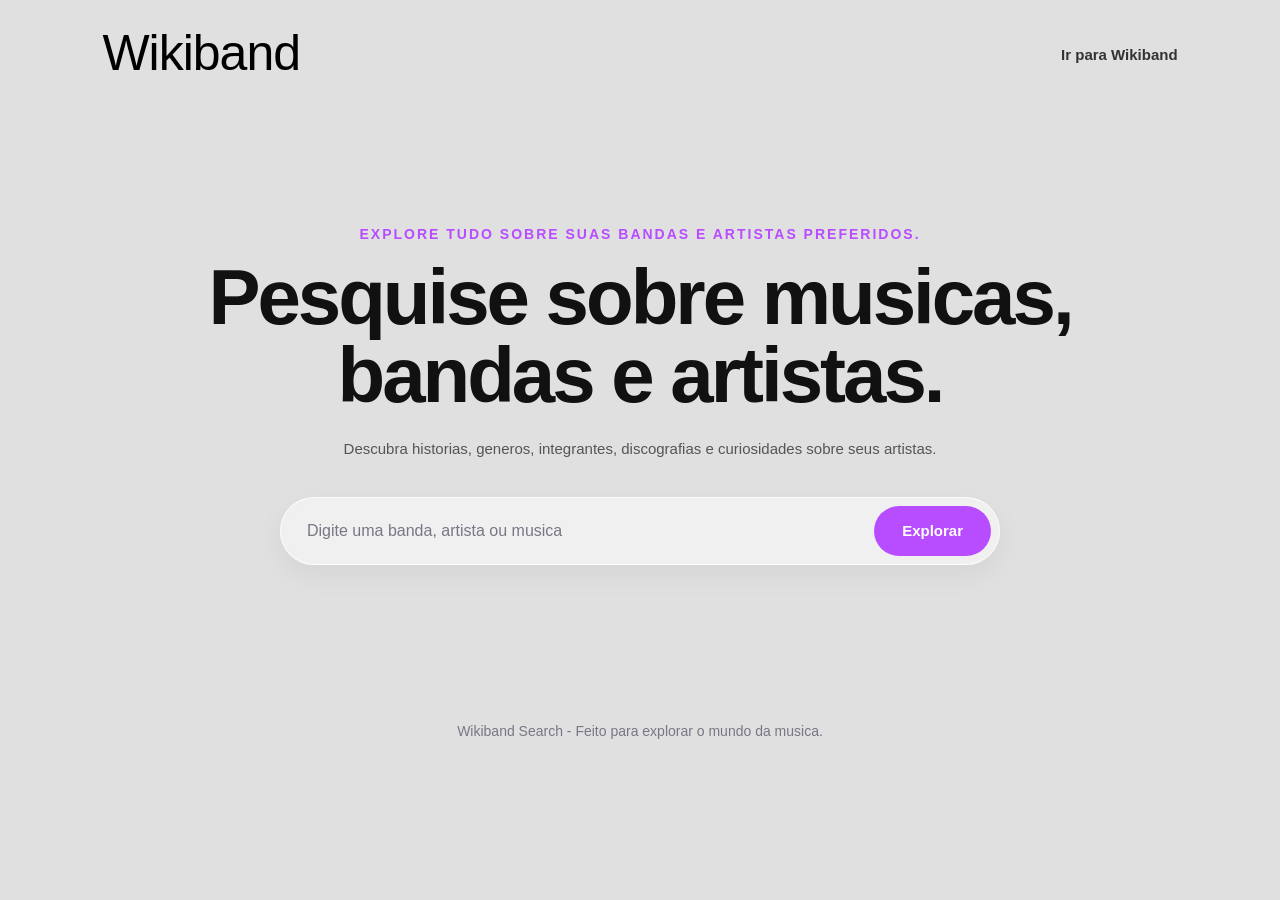
<file: index.html>
<!DOCTYPE html>
<html lang="pt-BR">
<head>
    <meta charset="UTF-8">
    <meta name="viewport" content="width=device-width, initial-scale=1.0">
    <title>Wikiband Search</title>
    <link rel="stylesheet" href="style.css?v=1.0">
</head>

<body>
    <header class="header">
        <div class="logo">
            <span>Wikiband</span>

            <div class="dynamic-word-wrapper">
                <strong class="pulverize-word">Search</strong>
                <strong class="pulverize-word">Bands</strong>
                <strong class="pulverize-word">Albums</strong>
                <strong class="pulverize-word">Musics</strong>
                <strong class="pulverize-word">Artists</strong>
            </div>
        </div>

        <nav class="nav">
            <a href="https://wikiband.vercel.app/">Ir para Wikiband</a>
        </nav>
    </header>

    <main class="main">
        <section class="hero">
            <p class="eyebrow">Explore tudo sobre suas bandas e artistas preferidos.</p>

            <h1>Pesquise sobre musicas, bandas e artistas.</h1>

            <p class="hero-text">
                Descubra historias, generos, integrantes, discografias e curiosidades sobre seus artistas.
            </p>

            <div class="search-box">
                <input type="text" id="searchInput" placeholder="Digite uma banda, artista ou musica">

                <button id="SearchButton">
                    Explorar
                </button>
            </div>
        </section>
    </main>

    <footer class="footer">
        <p>Wikiband Search - Feito para explorar o mundo da musica.</p>
    </footer>

    <script src="script.js"></script>
</body>
</html>
</file>
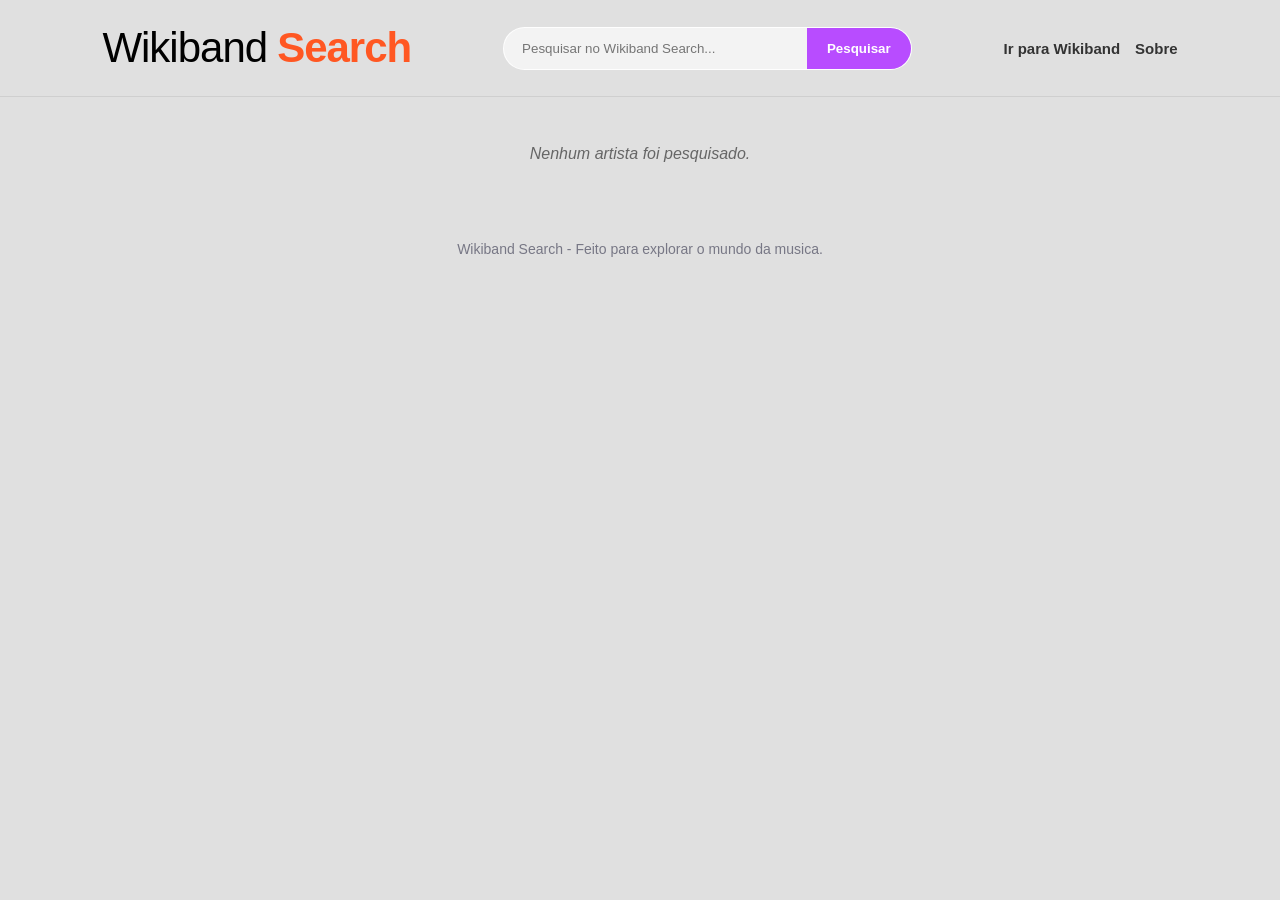
<file: result.html>
<!DOCTYPE html>
<html lang="pt-BR">
<head>
    <meta charset="UTF-8">
    <meta name="viewport" content="width=device-width, initial-scale=1.0">
    <title>Resultado - Wikiband Search</title>
    <link rel="stylesheet" href="style.css?v=1.0">
</head>

<body>
    <header class="header result-header">
        <a href="index.html" class="logo result-logo">
            <span>Wikiband</span>
            <strong>Search</strong>
        </a>

        <div class="top-search-box">
            <input type="text" id="resultSearchInput" placeholder="Pesquisar no Wikiband Search...">
            <button id="resultSearchButton">Pesquisar</button>
        </div>

        <nav class="nav">
            <a id="wikibandLink" href="https://wikiband.vercel.app/">Ir para Wikiband</a>
            <a href="#">Sobre</a>
        </nav>
    </header>

    <main class="main">
        <section id="artistContainer" class="artist-result-container">
            <p class="empty-message">Carregando informações...</p>
        </section>
    </main>

    <footer class="footer">
        <p>Wikiband Search - Feito para explorar o mundo da musica.</p>
    </footer>

    <script src="result.js"></script>
</body>
</html>
</file>
<file: style.css>
* {
    margin: 0;
    padding: 0;
    box-sizing: border-box;
}

body {
    font-family: Arial, Helvetica, sans-serif;
    background-color: #e0e0e0;
    color: #111111;
    min-height: 100vh;
    overflow-x: hidden;
}

.header {
    width: 100%;
    padding: 24px 8%;
    display: flex;
    align-items: center;
    justify-content: space-between;
}

.logo {
    font-size: 50px;
    letter-spacing: -1px;
    display: flex;
    gap: 10px;
    text-decoration: none;
}

.logo span {
    color: black;
}

.dynamic-word-wrapper {
    position: relative;
    display: inline-block;
    min-width: 180px;
    height: 1.2em;
    color: #ff5722;
}

.pulverize-word {
    position: absolute;
    left: 0;
    top: 0;
    opacity: 0;
    animation: pulverizeRight 15s cubic-bezier(0.4, 0, 0.2, 1) infinite;
}

.pulverize-word:nth-child(1) {
    animation-delay: 0s;
}

.pulverize-word:nth-child(2) {
    animation-delay: 3s;
}

.pulverize-word:nth-child(3) {
    animation-delay: 6s;
}

.pulverize-word:nth-child(4) {
    animation-delay: 9s;
}

.pulverize-word:nth-child(5) {
    animation-delay: 12s;
}

@keyframes pulverizeRight {
    0% {
        opacity: 0;
        transform: translateX(-30px);
        filter: blur(10px);
    }

    5% {
        opacity: 1;
        transform: translateX(0);
        filter: blur(0);
    }

    15% {
        opacity: 1;
        transform: translateX(0);
        filter: blur(0);
    }

    20% {
        opacity: 0;
        transform: translateX(50px) scale(1.15);
        filter: blur(15px);
    }

    100% {
        opacity: 0;
    }
}

.nav {
    display: flex;
    gap: 15px;
    align-items: center;
}

.nav a {
    color: #333;
    text-decoration: none;
    font-size: 15px;
    transition: 0.2s;
    font-weight: bold;
}

.nav a:hover {
    color: #b84cff;
}

.main {
    width: 100%;
    padding: 48px 8%;
}

.hero {
    max-width: 900px;
    margin: 70px auto 80px;
    text-align: center;
}

.eyebrow {
    color: #b84cff;
    font-size: 14px;
    text-transform: uppercase;
    letter-spacing: 2px;
    margin-bottom: 16px;
    font-weight: bold;
}

.hero h1 {
    font-size: clamp(42px, 7vw, 78px);
    line-height: 1;
    letter-spacing: -3px;
    margin-bottom: 24px;
    color: #111111;
}

.hero-text {
    max-width: 680px;
    margin: 0 auto 36px;
    color: #555555;
    font-size: 15px;
    line-height: 1.5;
}

.search-box {
    max-width: 720px;
    margin: 0 auto;
    display: flex;
    gap: 12px;
    padding: 8px;
    background: rgba(255, 255, 255, 0.5);
    border: 1px solid rgba(255, 255, 255, 0.8);
    border-radius: 50px;
    backdrop-filter: blur(12px);
    box-shadow: 0 10px 30px rgba(0,0,0,0.05);
}

.search-box input {
    flex: 1;
    border: none;
    outline: none;
    background: transparent;
    color: #111111;
    font-size: 16px;
    padding: 16px 18px;
}

.search-box input::placeholder {
    color: #777785;
}

.search-box button {
    border: none;
    background: #b84cff;
    color: #ffffff;
    padding: 0 28px;
    border-radius: 40px;
    font-size: 15px;
    font-weight: 700;
    cursor: pointer;
    transition: 0.2s;
}

.search-box button:hover {
    background: #a33ae6;
}

.footer {
    padding: 30px 8%;
    text-align: center;
    color: #777785;
    font-size: 14px;
}

.result-header {
    border-bottom: 1px solid rgba(0,0,0,0.08);
}

.result-logo {
    font-size: 42px;
}

.result-logo strong {
    color: #ff5722;
}

.top-search-box {
    width: 38%;
    min-width: 280px;
    display: flex;
    background: rgba(255,255,255,0.6);
    border: 1px solid rgba(255,255,255,0.9);
    border-radius: 40px;
    overflow: hidden;
}

.top-search-box input {
    flex: 1;
    border: none;
    outline: none;
    background: transparent;
    padding: 13px 18px;
    color: #111111;
}

.top-search-box button {
    border: none;
    background: #b84cff;
    color: #ffffff;
    padding: 0 20px;
    font-weight: bold;
    cursor: pointer;
}

.artist-result-container {
    max-width: 1180px;
    margin: 0 auto;
}

.empty-message {
    color: #666666;
    text-align: center;
    font-style: italic;
}

.artist-page {
    width: 100%;
    display: grid;
    grid-template-columns: 1fr 320px;
    gap: 28px;
    align-items: start;
    background: rgba(255,255,255,0.45);
    border: 1px solid rgba(255,255,255,0.8);
    border-radius: 24px;
    padding: 28px;
    backdrop-filter: blur(10px);
}

.artist-content {
    text-align: left;
}

.article-top {
    margin-bottom: 22px;
}

.article-label {
    color: #b84cff;
    font-size: 13px;
    text-transform: uppercase;
    letter-spacing: 2px;
    font-weight: bold;
    margin-bottom: 10px;
}

.article-top h1 {
    font-size: clamp(38px, 6vw, 68px);
    color: #111111;
    letter-spacing: -2px;
    margin-bottom: 10px;
}

.article-subtitle {
    color: #666666;
    font-size: 16px;
}

.article-tabs {
    display: flex;
    gap: 10px;
    margin-bottom: 24px;
    flex-wrap: wrap;
}

.article-tabs button {
    border: none;
    background: rgba(255, 255, 255, 0.6);
    padding: 10px 16px;
    border-radius: 30px;
    cursor: pointer;
    font-weight: bold;
    color: #333333;
}

.article-tabs button.active {
    background: #b84cff;
    color: #ffffff;
}

.article-text {
    color: #333333;
    font-size: 16px;
    line-height: 1.7;
    margin-bottom: 28px;
}

.article-section {
    margin-top: 28px;
}

.article-section h2 {
    font-size: 26px;
    margin-bottom: 14px;
    color: #111111;
}

.article-section p {
    color: #333333;
    font-size: 16px;
    line-height: 1.7;
}

.data-grid {
    display: grid;
    grid-template-columns: repeat(2, 1fr);
    gap: 14px;
}

.data-grid div {
    background: rgba(255,255,255,0.55);
    border: 1px solid rgba(255,255,255,0.8);
    border-radius: 16px;
    padding: 16px;
}

.data-grid strong {
    display: block;
    font-size: 13px;
    color: #777785;
    margin-bottom: 6px;
}

.data-grid span {
    color: #111111;
    font-weight: bold;
    word-break: break-word;
}

.wikiband-action {
    margin-top: 30px;
}

.wikiband-action a {
    display: inline-block;
    background: #b84cff;
    color: #ffffff;
    padding: 14px 22px;
    border-radius: 40px;
    text-decoration: none;
    font-weight: bold;
    transition: 0.2s;
}

.wikiband-action a:hover {
    background: #a33ae6;
    transform: translateY(-1px);
}

.artist-card {
    background: rgba(255, 255, 255, 0.65);
    border: 1px solid rgba(255, 255, 255, 0.9);
    border-radius: 22px;
    padding: 18px;
    text-align: center;
    box-shadow: 0 10px 30px rgba(0,0,0,0.06);
    position: sticky;
    top: 24px;
}

.artist-card h3 {
    font-size: 22px;
    margin-bottom: 14px;
    color: #111111;
}

.artist-card img {
    width: 100%;
    border-radius: 16px;
    margin-bottom: 16px;
}

.no-image {
    width: 100%;
    height: 220px;
    border-radius: 16px;
    background: rgba(0,0,0,0.08);
    display: flex;
    align-items: center;
    justify-content: center;
    color: #666666;
    margin-bottom: 16px;
}

.info-list {
    text-align: left;
}

.info-list p {
    color: #333333;
    font-size: 14px;
    margin-bottom: 10px;
}

@media (max-width: 950px) {
    .header {
        flex-direction: column;
        gap: 18px;
    }

    .top-search-box {
        width: 100%;
    }

    .artist-page {
        grid-template-columns: 1fr;
    }

    .artist-card {
        position: static;
    }
}

@media (max-width: 700px) {
    .logo {
        font-size: 38px;
    }

    .main {
        padding: 35px 5%;
    }

    .hero h1 {
        letter-spacing: -1.5px;
    }

    .search-box {
        flex-direction: column;
        border-radius: 24px;
    }

    .search-box button {
        padding: 16px;
    }

    .data-grid {
        grid-template-columns: 1fr;
    }
}
</file>
